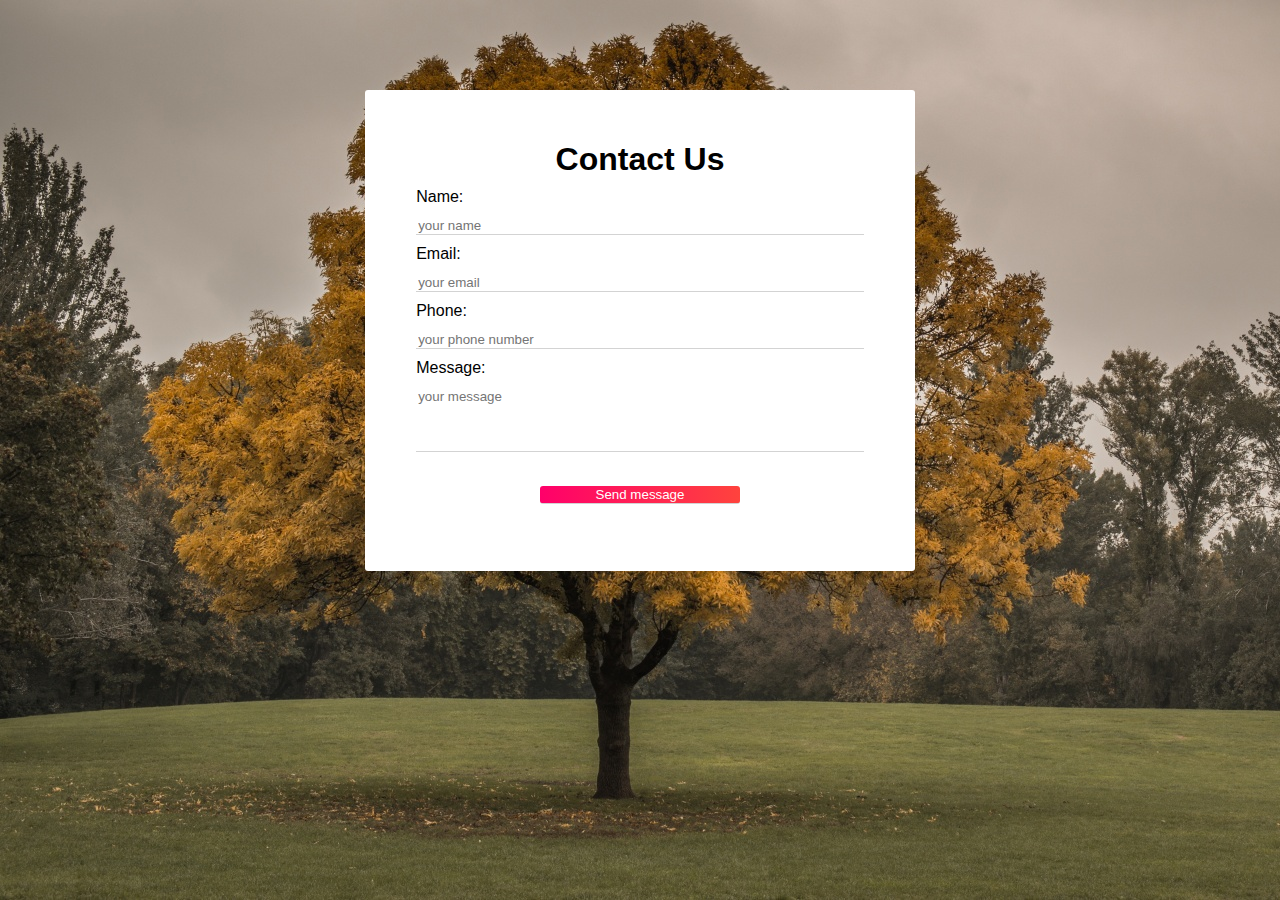
<file: Contact form.html>
<!DOCTYPE html>
<html lang="en">
<head>
	<meta charset="UTF-8">
	<title>Contact Form</title>
	<meta name="viewport" content="width=device-width, initial-scale-1.0">
	<link rel="stylesheet" href="contactform.css">
	
</head>
<body>

	<div id="overlay">
		<form name="myForm" action="/action_page.php"onsubmit="event.preventDefault();validateForm();">
			<h1>Contact Us</h1>

			<label for="name"> Name:</label>
			<input type="text" id="name" placeholder="your name" required>
			<small class="error"></small><br>


			<label for="name"> Email:</label>
			<input type="text" id="email" placeholder="your email"required >
			<small class="error"></small><br>

			<label for="name">Phone:</label>
			<input type="text" id="Phone" placeholder="your phone number"required >
			<small class="error"></small>



			<label for="message"> Message:</label>
			<textarea id="Massage" placeholder="your message" rows="4"required ></textarea>
			<small class="error"></small><br>


			<div class="center">
				<input type="submit" value="Send message">
				<p id="Submit"></p>
			</div>

		</form>
	</div>
	<script src="script.js"></script>
</body>
</html>
</file>
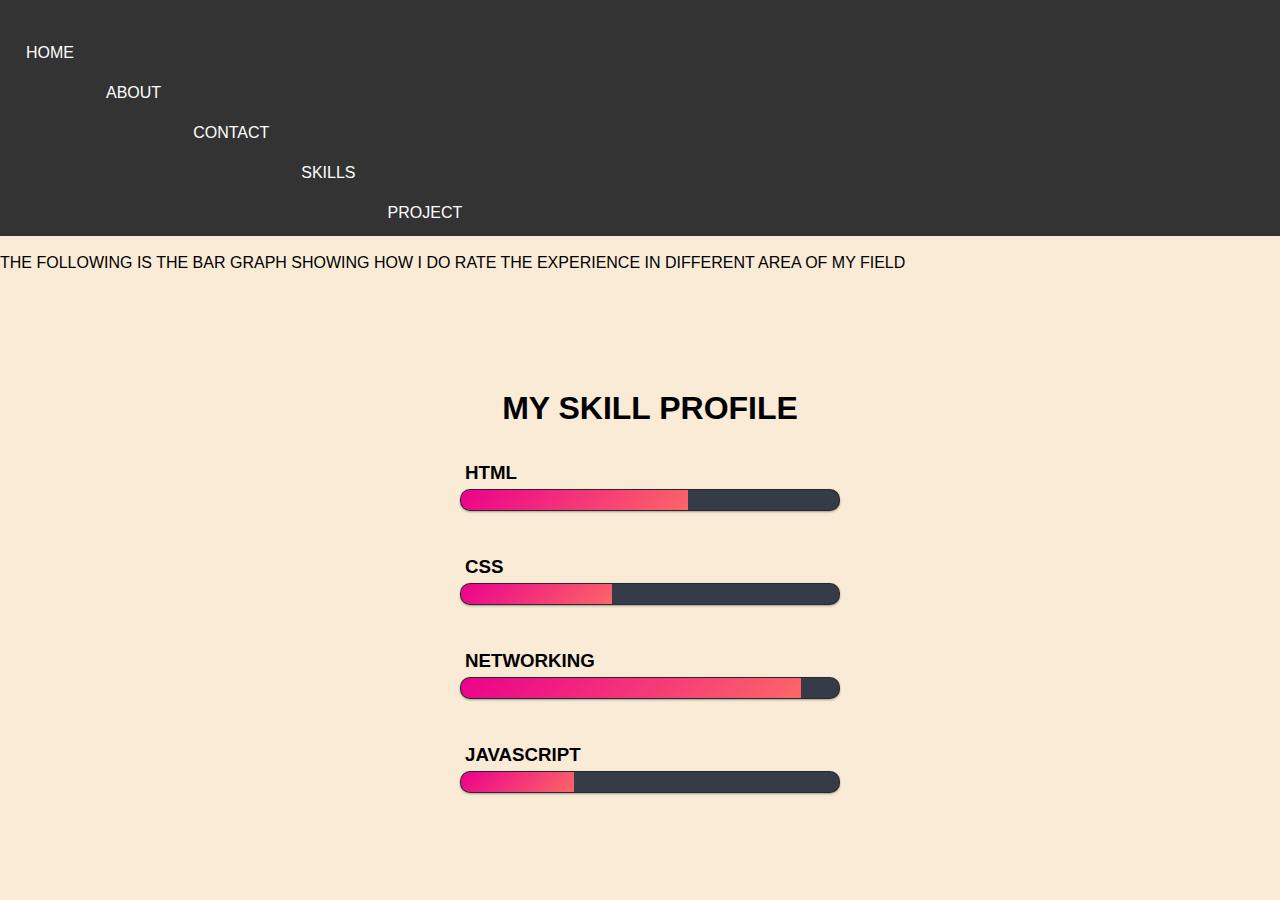
<file: skills.html>
<!DOCTYPE html>
<html lang="en">
<head>
    <meta charset="UTF-8">
    <meta http-equiv="X-UA-Compatible" content="IE=edge">
    <meta name="viewport" content="width=device-width initial-scale=1.0">
    <title>Skill Bar</title>
    <link rel="stylesheet" href="skillbar.css">
</head>
<body>

    <na>
        <section>
            <ul>
                <li><a href="index.html">Home</a></li>
                <li><a href="About.html" target="#">About</a></li>
                <li><a href="Contact.html" target="#">Contact</a></li>
                <li><a href="skills.html" target="#">Skills</a></li>
                <li><a href="imageslide.html" target="#">Project</a></li>
            
            </ul>
            </section>
    
        </nav><br>
<span>
    <p>The Following is the bar graph showing how i do rate the experience in different area of my field</p>
</span><br>
    <div style="width: 400px; height: 400px; margin-left: 450px; margin-top: 100px;" class="skill">
        <h1>My Skill Profile</h1>

        <li><h3>Html</h3>
         <span class="bar"><span class="Html"></span></span>   
        </li>

        <li><h3>CSS</h3>
            <span class="bar"><span class="CSS"></span></span>   
           </li>

           <li><h3>Networking</h3>
            <span class="bar"><span class="Networking"></span></span>   
           </li>

           <li><h3>Javascript</h3>
            <span class="bar"><span class="Javascript"></span></span>   
           </li>
    </div>
    
</body>
</html>
</file>
<file: contactform.css>
*{
    font-family: Arial;
}

body{
    background-image: url("fall_10.jpg");
    margin: 0;
}

#overlay{
    width: 100%;
    height: 100%;
    position: fixed;
    background-color: ;
}

form{
    max-width: 550px;
    width: 90%;
    background-color: white;
    margin: 10vh auto 0 auto;
    padding: 4%;
    border-radius: 3px;
    box-sizing: border-box;
}

h1{
    margin: 0;
    text-align: center;

}

label{

    margin: 10px 0;
    display: block;
}

input, textarea{
    width: 100%;
    padding: 6;
    box-sizing: border-box;
    outline: none;
    resize: none;
    border: none;
    border-bottom: 1px solid #D3D3D3;
}

input[type="text"]:focus, textarea :focus {
    border-bottom: 1px solid rgba(255, 0, 106);
}

textarea::-webkit-scrollbar {
    width: 4px;
}

textarea::-webkit-scrollbar-thumb {
    background-color: rgba(255, 0, 106);

}

.center{
    text-align: center;
}

input[type="Submit"]{
    margin-top: 30px;
    width: 90%;
    max-width: 200px;
    background: linear-gradient(to right, rgb(255,0,106),rgb(255, 67, 61));
    color: white;
    cursor: pointer;
    border-radius: 3px;
}

.error{
    color: red;
}

.error-border{
    border-bottom: 1px solid red;
}
 #Success{
     color: #28A745;
 }
</file>
<file: skillbar.css>
*{
     font-family: 'Gill Sans MT', Calibri, 'Trebuchet MS', sans-serif;
     list-style: none;
     padding: 0;
     margin: 0;
}

body{
    background:antiquewhite;
    text-transform: uppercase;
}

ul{list-style-type: none;
	margin: 0;
	padding: 0;
	overflow: hidden;
	background-color: #333;
}
li a{
	display: block;
	padding:14px 16px;
	color:white;
	text-align: center;
	float: left;
	text-decoration: none;
	

}

h1{
    text-align: center;
}
h3{
    margin: 5px;
}
.Skill{
    width: 500px;
    margin: 60px auto;
    color: #fff;
    padding: 20px;
    box-shadow: 0 14px 28px rgba(0, 0, 0, 0.25), 0 10px 10px rgba(0, 0, 0, 0.22);
}

.Skill,li{
    margin: 20px 0;
    padding: 10px;
}

.bar{
    background: #353b48;
    display: block;
    height: 20px;
    border: 1px solid rgba(0, 0, 0, 0.3);
    border-radius: 10px;
    overflow: hidden;
    box-shadow: 0 1px 3px rgba(0, 0, 0, 0.12), 0 1px 2px rgba(0, 0, 0, 0.24);
    transition: all 0.3s cubic-bezier(.25,.8,.25.1 );
}

.bar:hover{
    box-shadow: 0 14px 28px rgba(0, 0, 0, 0.25), 0 10px 10px rgba(0, 0, 0, 0.22);
}

.bar span{
    height: 20px;
    float: left;
    background: linear-gradient(135deg, rgba(236, 0, 140, 1)0%, rgba(252, 103, 103,1)100%);
}
.Html{
    width: 60%;
    animation: Html 3s;
}


.CSS{
    width: 40%;
    animation: CSS 3s;
}


.Networking{
    width: 90%;
    animation: Networking 3s;
}


.Javascript{
    width: 30%;
    animation: Javascript 3s;
}

@keyframes Html{
    0%{
        width: 0%
    }
100%{
    width: 60%;
}
}

@keyframes CSS{
    0%{
        width: 0%
    }
100%{
    width: 40%;
}
}

@keyframes Networking{
    0%{
        width: 0%
    }
100%{
    width: 90%;
}
}

@keyframes Javascript{
    0%{
        width: 0%
    }
100%{
    width: 0%;
}
}
</file>
